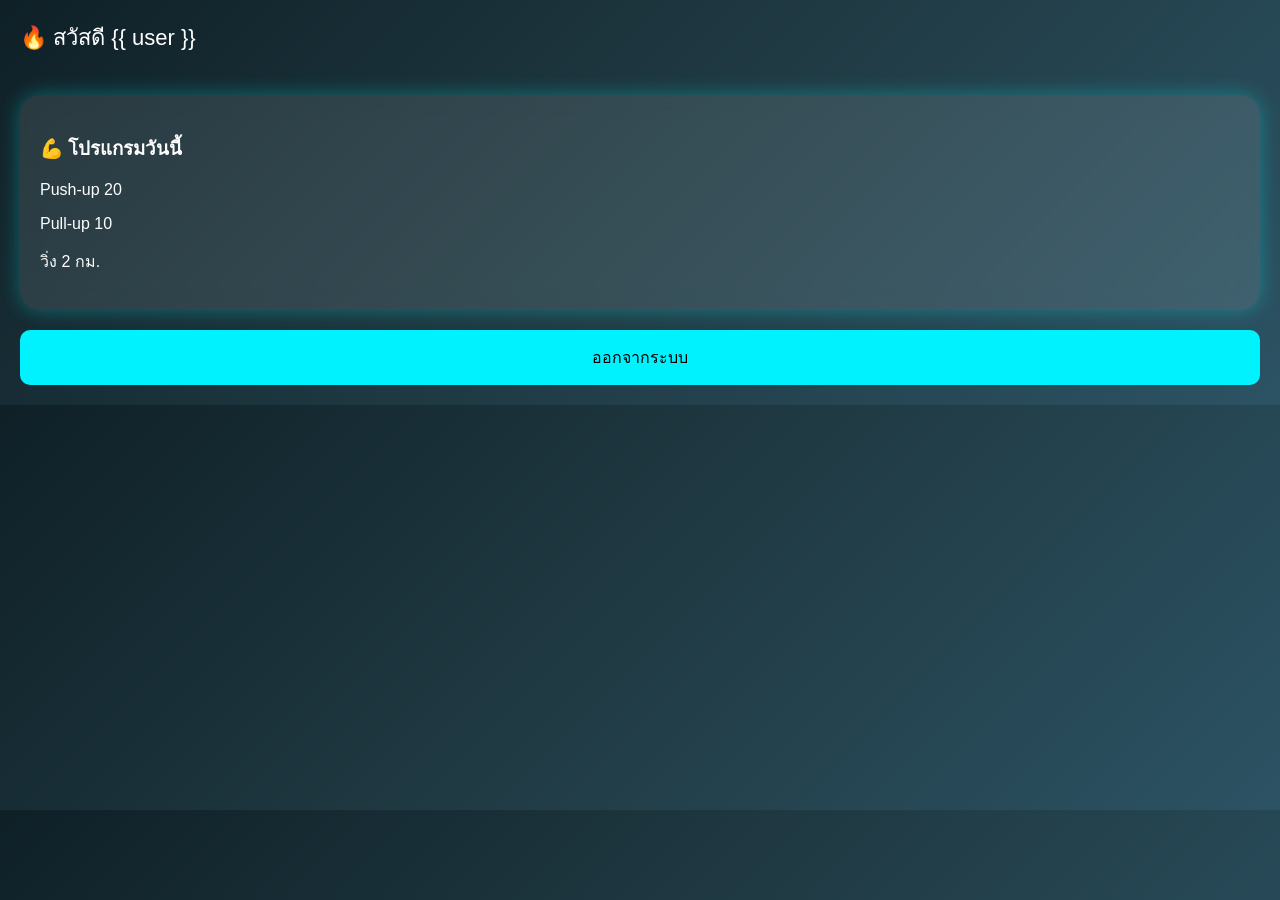
<file: dashboard.html>
<!DOCTYPE html>
<html>
<head>
<title>Dashboard</title>

<style>
body {
    margin:0;
    font-family:sans-serif;
    background:linear-gradient(135deg,#0f2027,#203a43,#2c5364);
    color:white;
}

.header {
    padding:20px;
    font-size:22px;
}

.card {
    margin:20px;
    padding:20px;
    border-radius:20px;
    background:rgba(255,255,255,0.1);
    backdrop-filter:blur(10px);
    box-shadow:0 0 20px rgba(0,255,255,0.3);
}

.btn {
    display:block;
    margin:20px;
    padding:15px;
    text-align:center;
    background:#00f2ff;
    color:black;
    border-radius:10px;
    text-decoration:none;
}
</style>

</head>

<body>

<div class="header">
🔥 สวัสดี {{ user }}
</div>

<div class="card">
<h3>💪 โปรแกรมวันนี้</h3>
<p>Push-up 20</p>
<p>Pull-up 10</p>
<p>วิ่ง 2 กม.</p>
</div>

<a href="/logout" class="btn">ออกจากระบบ</a>

</body>
</html>
</file>
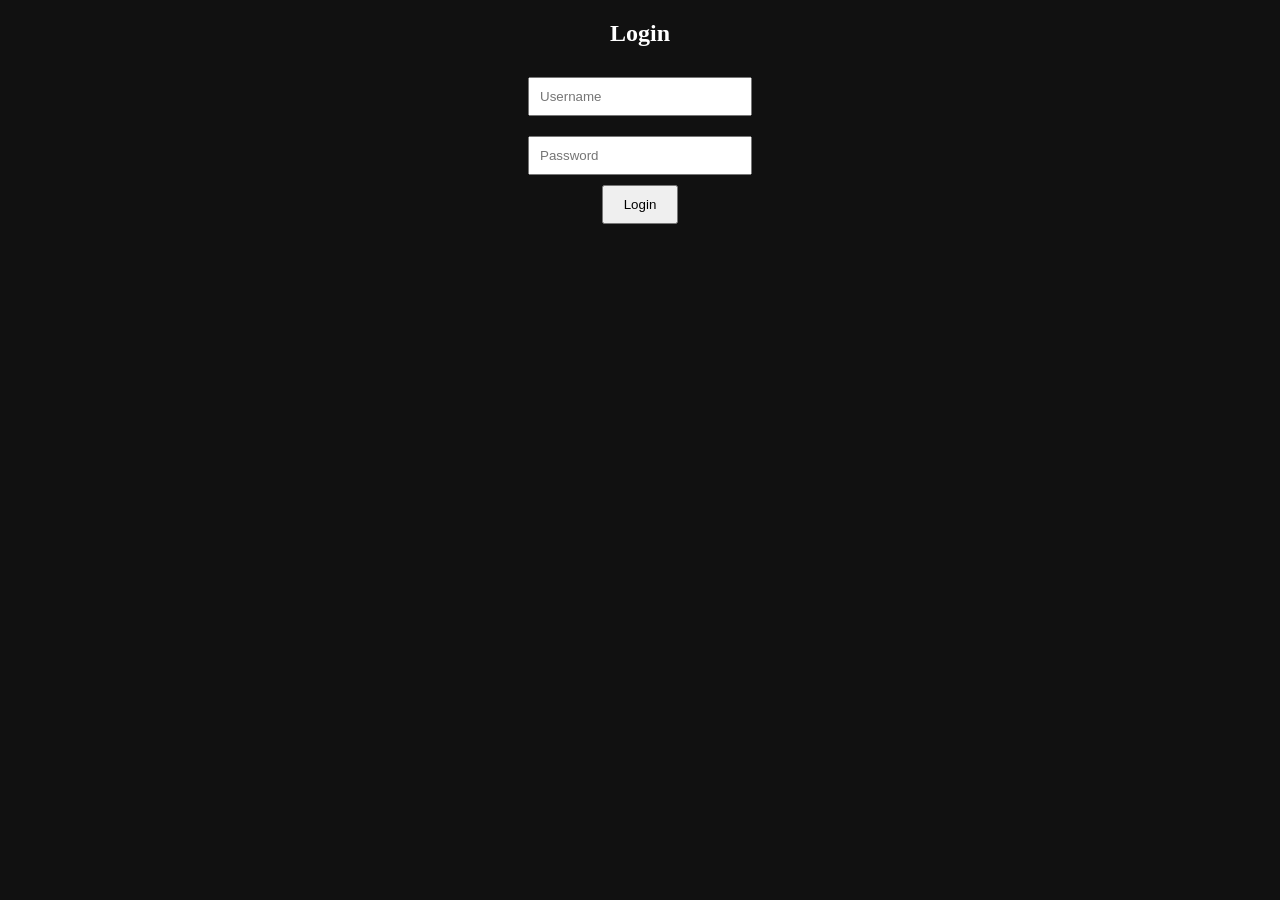
<file: login.html>
<!DOCTYPE html>
<html>
<head>
<title>Login</title>
<style>
body { background:#111; color:white; text-align:center; }
input { padding:10px; margin:10px; width:200px; }
button { padding:10px 20px; }
</style>
</head>

<body>

<h2>Login</h2>

<form method="POST">
<input name="username" placeholder="Username"><br>
<input name="password" type="password" placeholder="Password"><br>
<button>Login</button>
</form>

</body>
</html>
</file>
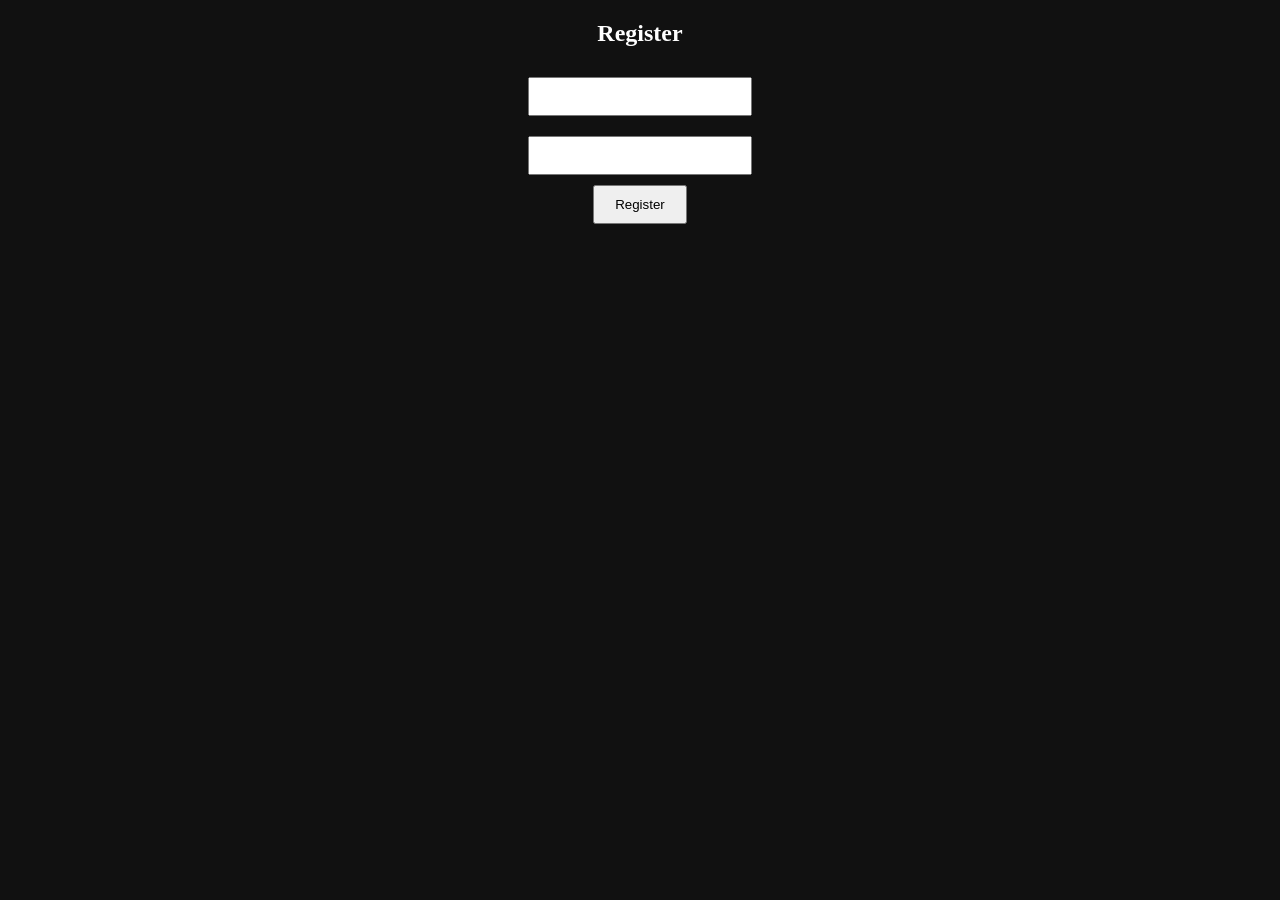
<file: register.html>
<!DOCTYPE html>
<html>
<head>
<title>Register</title>
<style>
body { background:#111; color:white; text-align:center; }
input { padding:10px; margin:10px; width:200px; }
button { padding:10px 20px; }
</style>
</head>

<body>

<h2>Register</h2>

<form method="POST">
<input name="username"><br>
<input name="password" type="password"><br>
<button>Register</button>
</form>

</body>
</html>
</file>
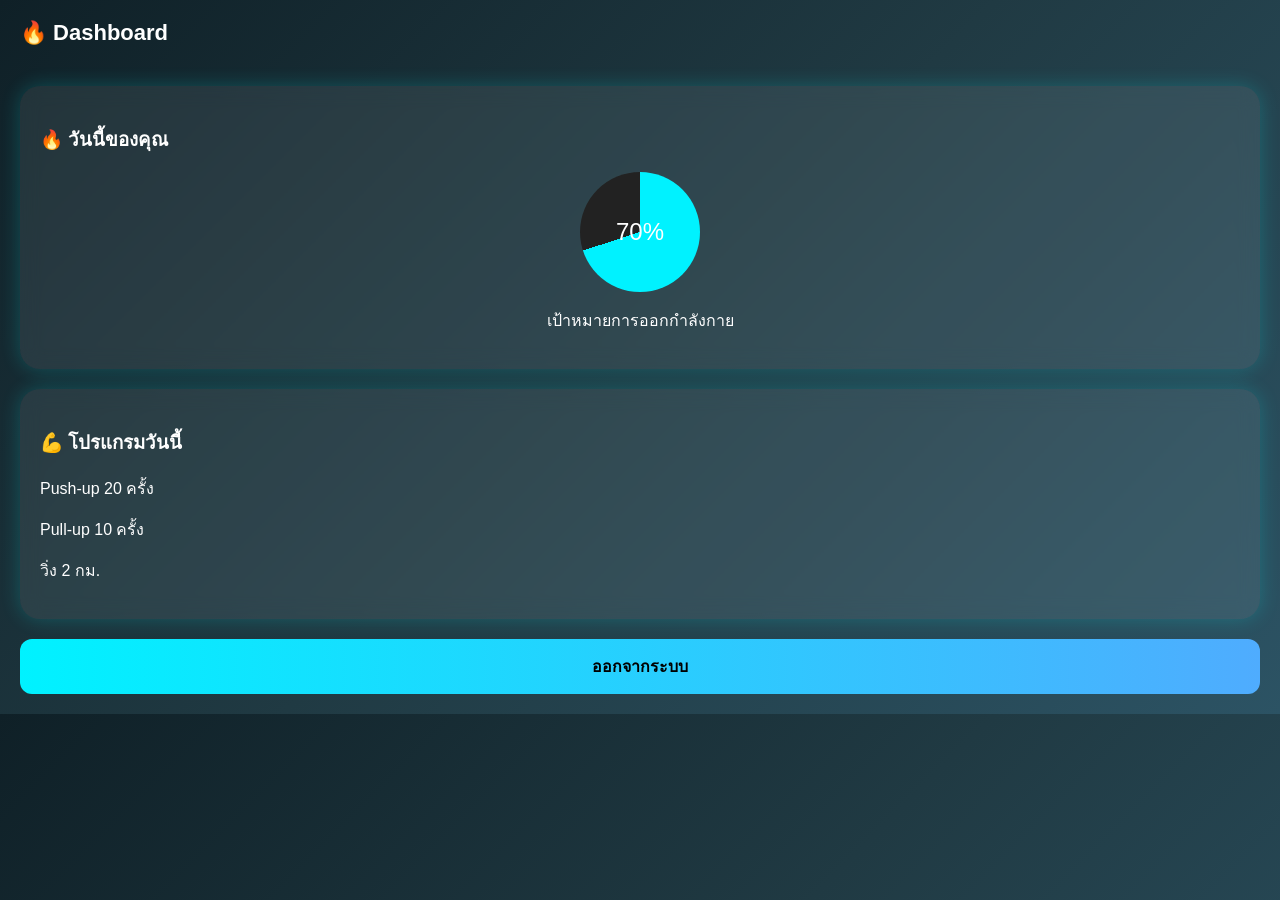
<file: templates/dashboard.html>
<!DOCTYPE html>
<html lang="th">
<head>
<meta charset="UTF-8">
<meta name="viewport" content="width=device-width, initial-scale=1.0">
<title>Dashboard</title>

<style>
body {
    margin: 0;
    font-family: 'Segoe UI', sans-serif;
    background: linear-gradient(135deg, #0f2027, #203a43, #2c5364);
    color: white;
}

/* Header */
.header {
    padding: 20px;
    font-size: 22px;
    font-weight: bold;
}

/* Card */
.card {
    background: rgba(255,255,255,0.08);
    margin: 20px;
    padding: 20px;
    border-radius: 20px;
    backdrop-filter: blur(10px);
    box-shadow: 0 0 20px rgba(0,255,255,0.2);
    transition: 0.3s;
}

.card:hover {
    transform: scale(1.05);
}

/* Progress Circle */
.circle {
    width: 120px;
    height: 120px;
    border-radius: 50%;
    background: conic-gradient(#00f2ff 70%, #222 0);
    display: flex;
    align-items: center;
    justify-content: center;
    margin: auto;
}

.circle span {
    font-size: 24px;
}

/* Button */
.btn {
    display: block;
    margin: 20px;
    padding: 15px;
    border-radius: 12px;
    text-align: center;
    background: linear-gradient(90deg, #00f2ff, #4facfe);
    text-decoration: none;
    color: black;
    font-weight: bold;
}

/* Glow Animation */
@keyframes glow {
    0% { box-shadow: 0 0 5px #00f2ff; }
    50% { box-shadow: 0 0 20px #00f2ff; }
    100% { box-shadow: 0 0 5px #00f2ff; }
}

.glow {
    animation: glow 2s infinite;
}
</style>
</head>

<body>

<div class="header">
🔥 Dashboard
</div>

<div class="card glow">
<h3>🔥 วันนี้ของคุณ</h3>

<div class="circle">
<span>70%</span>
</div>

<p style="text-align:center;">เป้าหมายการออกกำลังกาย</p>
</div>

<div class="card">
<h3>💪 โปรแกรมวันนี้</h3>
<p>Push-up 20 ครั้ง</p>
<p>Pull-up 10 ครั้ง</p>
<p>วิ่ง 2 กม.</p>
</div>

<a href="/" class="btn">ออกจากระบบ</a>

</body>
</html>
</file>
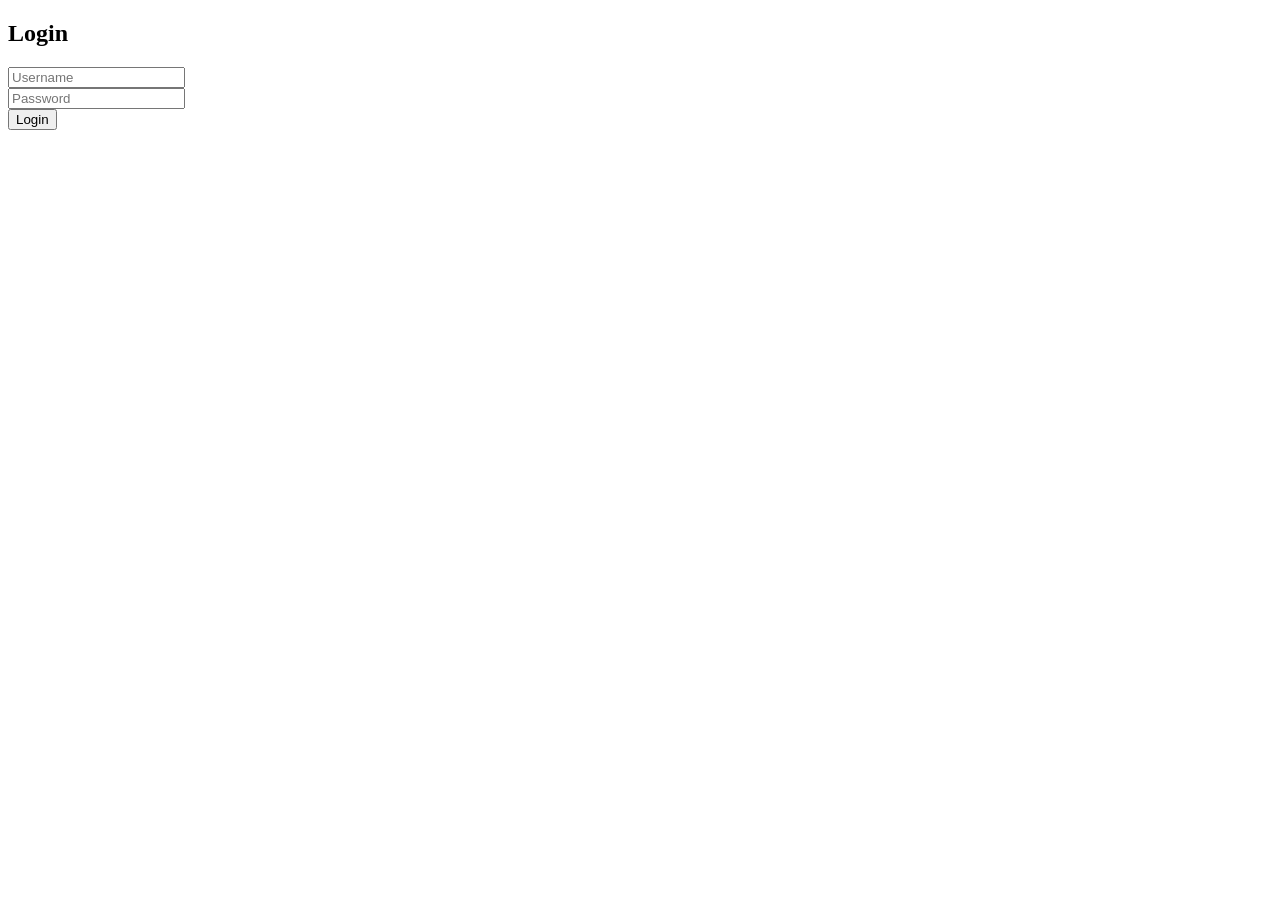
<file: templates/login.html>
<!DOCTYPE html>
<html>
<head>
    <title>Login</title>
</head>
<body>
    <h2>Login</h2>
    <form method="POST">
        <input name="username" placeholder="Username"><br>
        <input name="password" type="password" placeholder="Password"><br>
        <button type="submit">Login</button>
    </form>
</body>
</html>
</file>
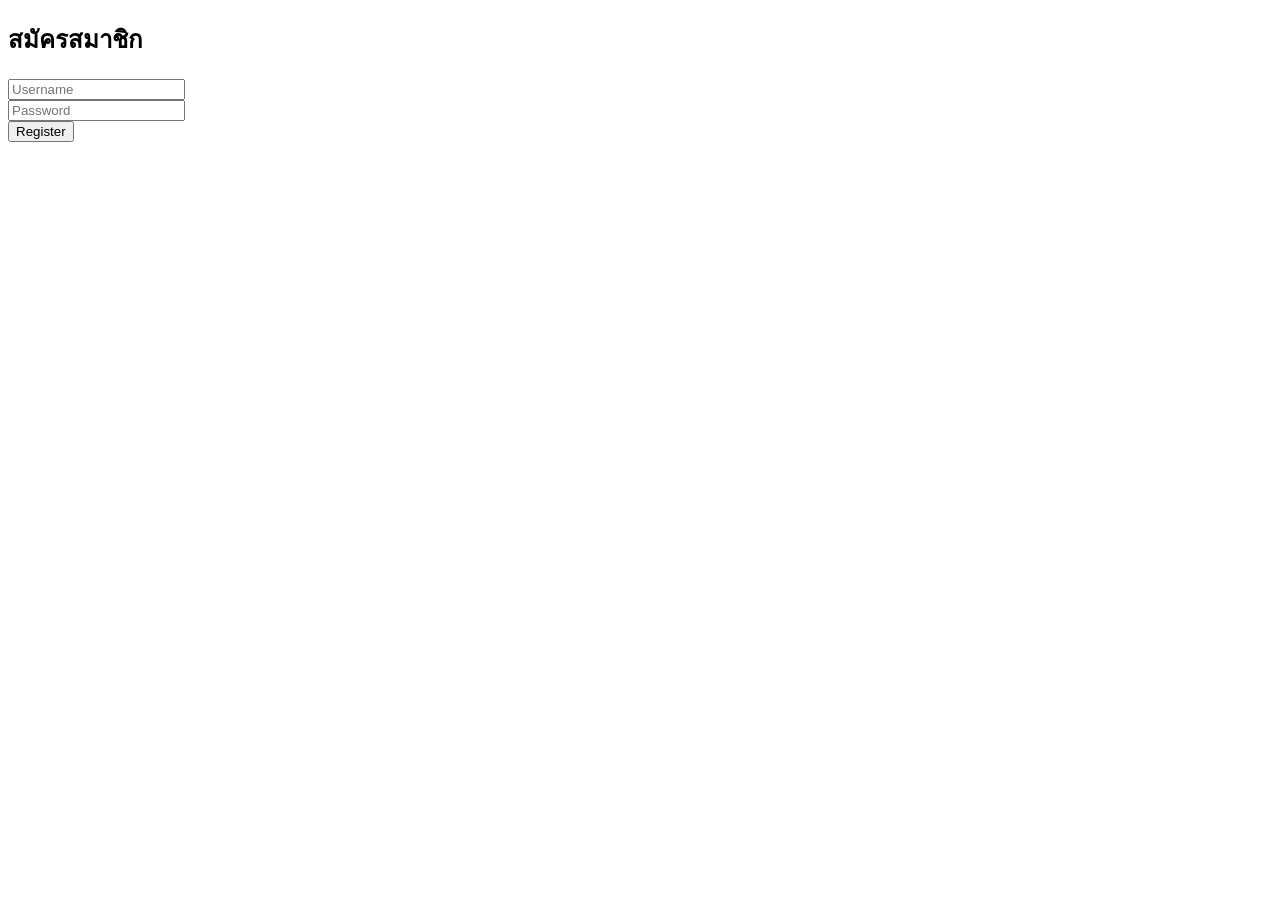
<file: templates/register.html>
<!DOCTYPE html>
<html>
<head>
    <title>Register</title>
</head>
<body>
    <h2>สมัครสมาชิก</h2>
    <form method="POST">
        <input name="username" placeholder="Username"><br>
        <input name="password" type="password" placeholder="Password"><br>
        <button type="submit">Register</button>
    </form>
</body>
</html>
</file>
